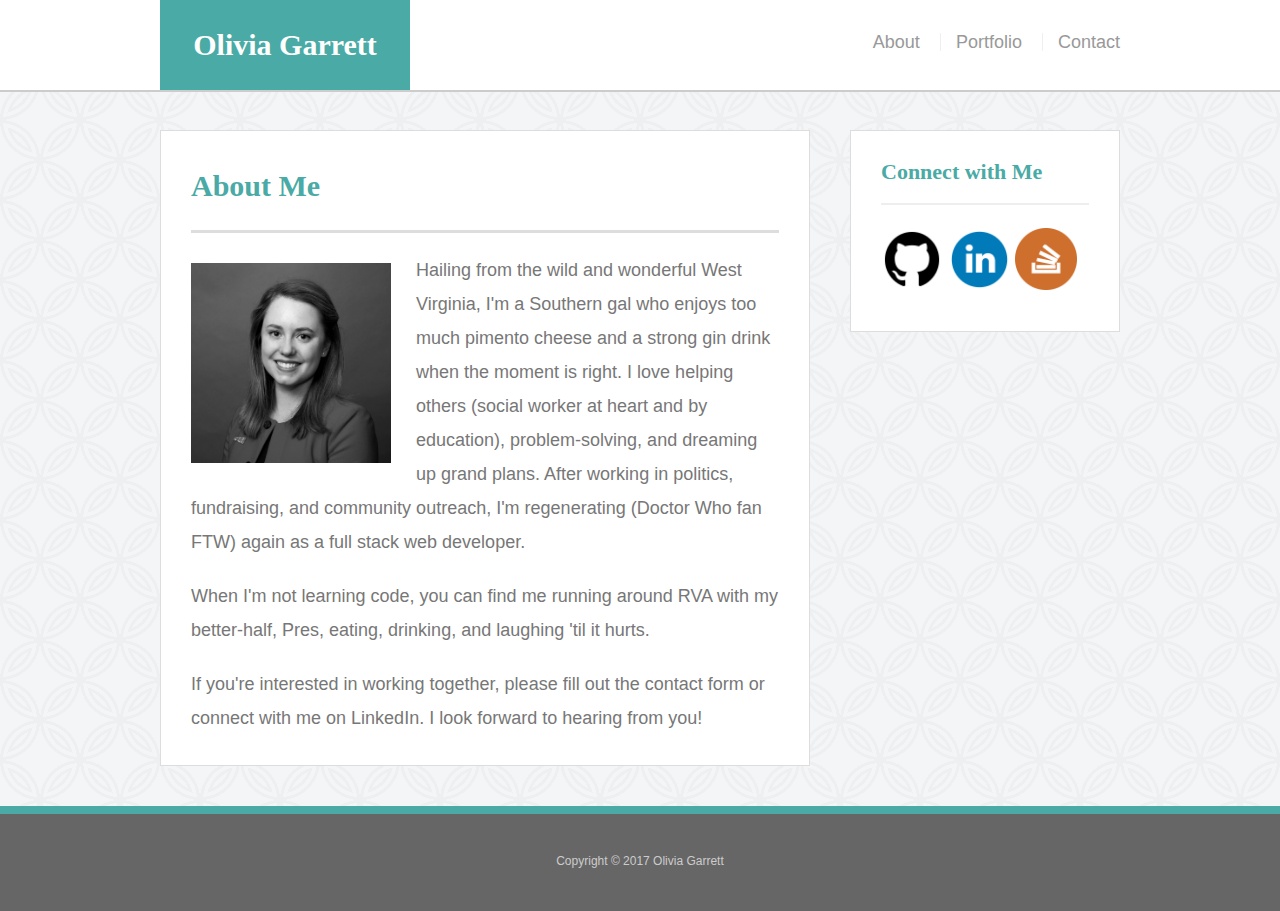
<file: index.html>
<!DOCTYPE html>
<html lang="en-us">

<head>
  <meta charset="UTF-8">
  <meta name="viewport" content="width=device-width, initial-scale=1.0">
  <title>About | Olivia Garrett</title>
  <link rel="stylesheet" type="text/css" href="assets/css/reset.css">
  <link rel="stylesheet" type="text/css" href="assets/css/style.css">
</head>

<body>

  <header id="masthead">
    <div class="container">
      <a href="index.html" id="logo">Olivia Garrett</a>
      <nav>
        <a href="index.html">About</a>
        <a href="portfolio.html">Portfolio</a>
        <a href="contact.html">Contact</a>
      </nav>
    </div>
  </header>

 	<div class="wrapper">
  		<div id="main-container" class="container">
    		<section class="main-section">
      			<h1>About Me</h1>

      			<img src="./assets/images/olivia_garrett.jpg" class="bio-image" alt="Olivia Garrett">

      			<p>Hailing from the wild and wonderful West Virginia, I'm a Southern gal who enjoys too much pimento cheese and a strong gin drink when the moment is right. I love helping others (social worker at heart and by education), problem-solving, and dreaming up grand plans. After working in politics, fundraising, and community outreach, I'm regenerating (Doctor Who fan FTW) again as a full stack web developer.</p> 

	      		<p>When I'm not learning code, you can find me running around RVA with my better-half, Pres, eating, drinking, and laughing 'til it hurts.</p>

	      		<p>If you're interested in working together, please fill out the contact form or connect with me on LinkedIn. I look forward to hearing from you!</p>

    		</section>

	    	<section class="sidebar">
	      		<div class="connect">
	       			<h2>Connect with Me</h2>

	          		<a href="https://github.com/objgarrett" target="_blank">
	          		<img id="github" src="./assets/images/github.png" alt="github logo" class="social"></a>
	      
	          		<a href="https://www.linkedin.com/in/oliviajonesgarrett/" target="_blank">  
	          		<img id="linkedin" src="./assets/images/linkedin.png" alt="linkedin logo" class="social"></a>
	      
	          		<a href="https://stackoverflow.com/users/8706342/olivia-garrett" target="_blank">
	          		<img id="stackoverflow" src="./assets/images/stackoverflow.png" alt="stackoverflow logo" class="social"></a>
	      		</div>
	    	</section>
  		
  		<div class="push"></div>
  		</div>
	</div>

  <footer>
    <div class="container">
      Copyright &copy; 2017 Olivia Garrett
    </div>
  </footer>
</body>

</html>
</file>
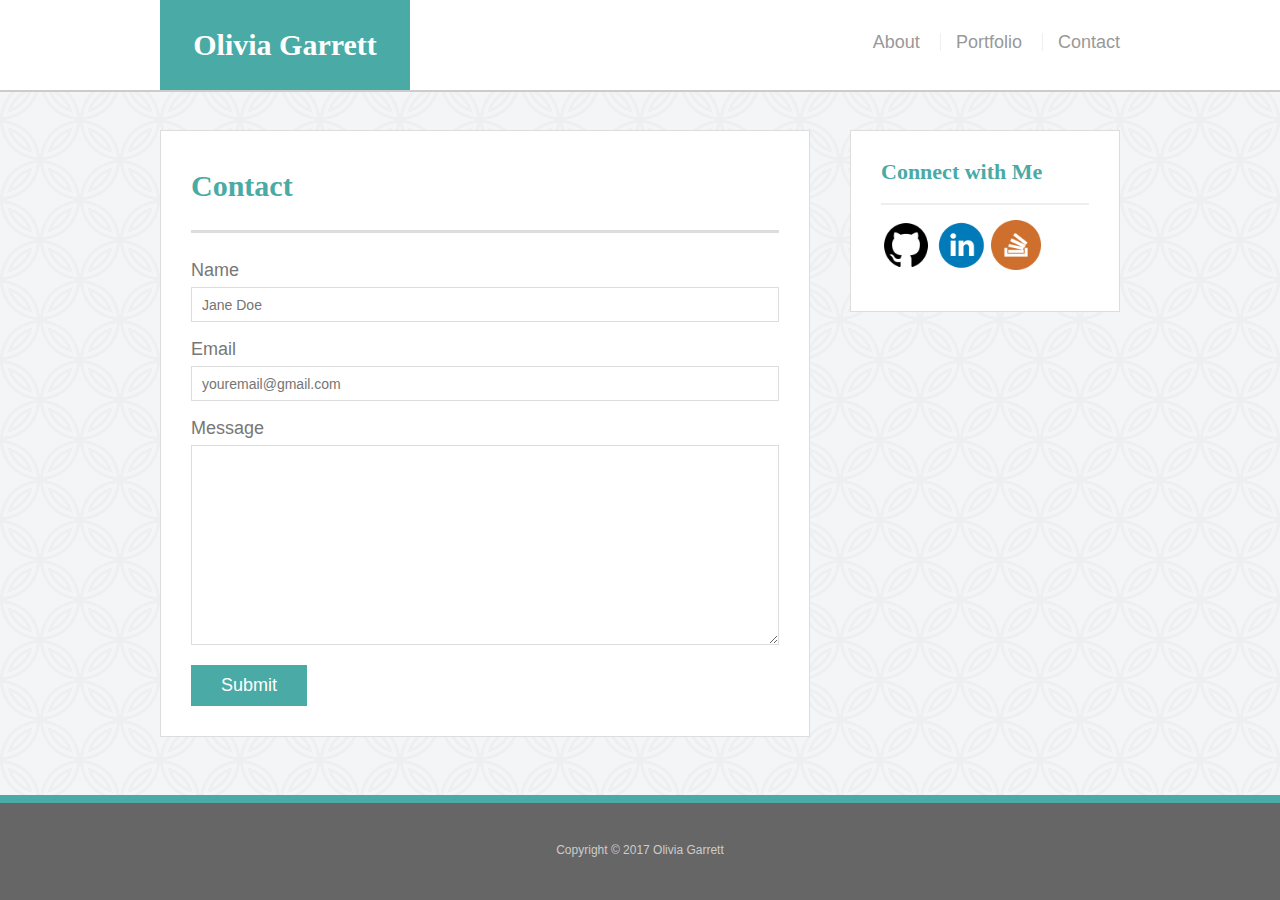
<file: contact.html>
<!DOCTYPE html>
<html lang="en-us">

<head>
  <meta charset="UTF-8">
  <meta name="viewport" content="width=device-width, initial-scale=1.0">
  <title>Contact | Olivia Garrett</title>
  <link rel="stylesheet" type="text/css" href="assets/css/reset.css">
  <link rel="stylesheet" type="text/css" href="assets/css/style.css">
</head>

<body>

  <header id="masthead">
    <div class="container">
      <a href="index.html" id="logo">Olivia Garrett</a>
      <nav>
        <a href="index.html">About</a>
        <a href="portfolio.html">Portfolio</a>
        <a href="contact.html">Contact</a>
      </nav>
    </div>
  </header>
	<div class="wrapper">
		<div id="main-container" class="container">
		    <section class="main-section">
		      <h1>Contact</h1>

		      <form id="contact-form">
		        <ul>
		          <li>
		            <label for="name">Name</label>
		            <input type="text" id="name" name="name" placeholder="Jane Doe" required="required">
		          </li>
		          <li>
		            <label for="email">Email</label>
		            <input type="email" id="email" name="email" placeholder="youremail@gmail.com" required="required">
		          </li>
		          <li>
		            <label for="message">Message</label>
		            <textarea id="message" name="message" required="required"></textarea>
		          </li>
		        </ul>
		        <input type="submit">
		      </form>

		    </section>

    <section class="sidebar">
      <div id="connect">
        <h2>Connect with Me</h2>

          <a href="https://github.com/objgarrett" target="_blank">
          <img id="github" src="./assets/images/github.png" alt="github logo" style="height:50px;width:50px"></a>
      
          <a href="https://www.linkedin.com/in/oliviajonesgarrett/" target="_blank">  
          <img id="linkedin" src="./assets/images/linkedin.png" alt="linkedin logo" style="height:50px;width:50px"></a>
      
          <a href="https://stackoverflow.com/users/8706342/olivia-garrett" target="">
          <img id="stackoverflow" src="./assets/images/stackoverflow.png" alt="stackoverflow logo" style="height:50px;width:50px"></a>
      </div>
    </section>
	<div class="push"></div>
	</div>
</div>

  <footer>
    <div class="container">
      Copyright &copy; 2017 Olivia Garrett
    </div>
  </footer>
</body>

</html>
</file>
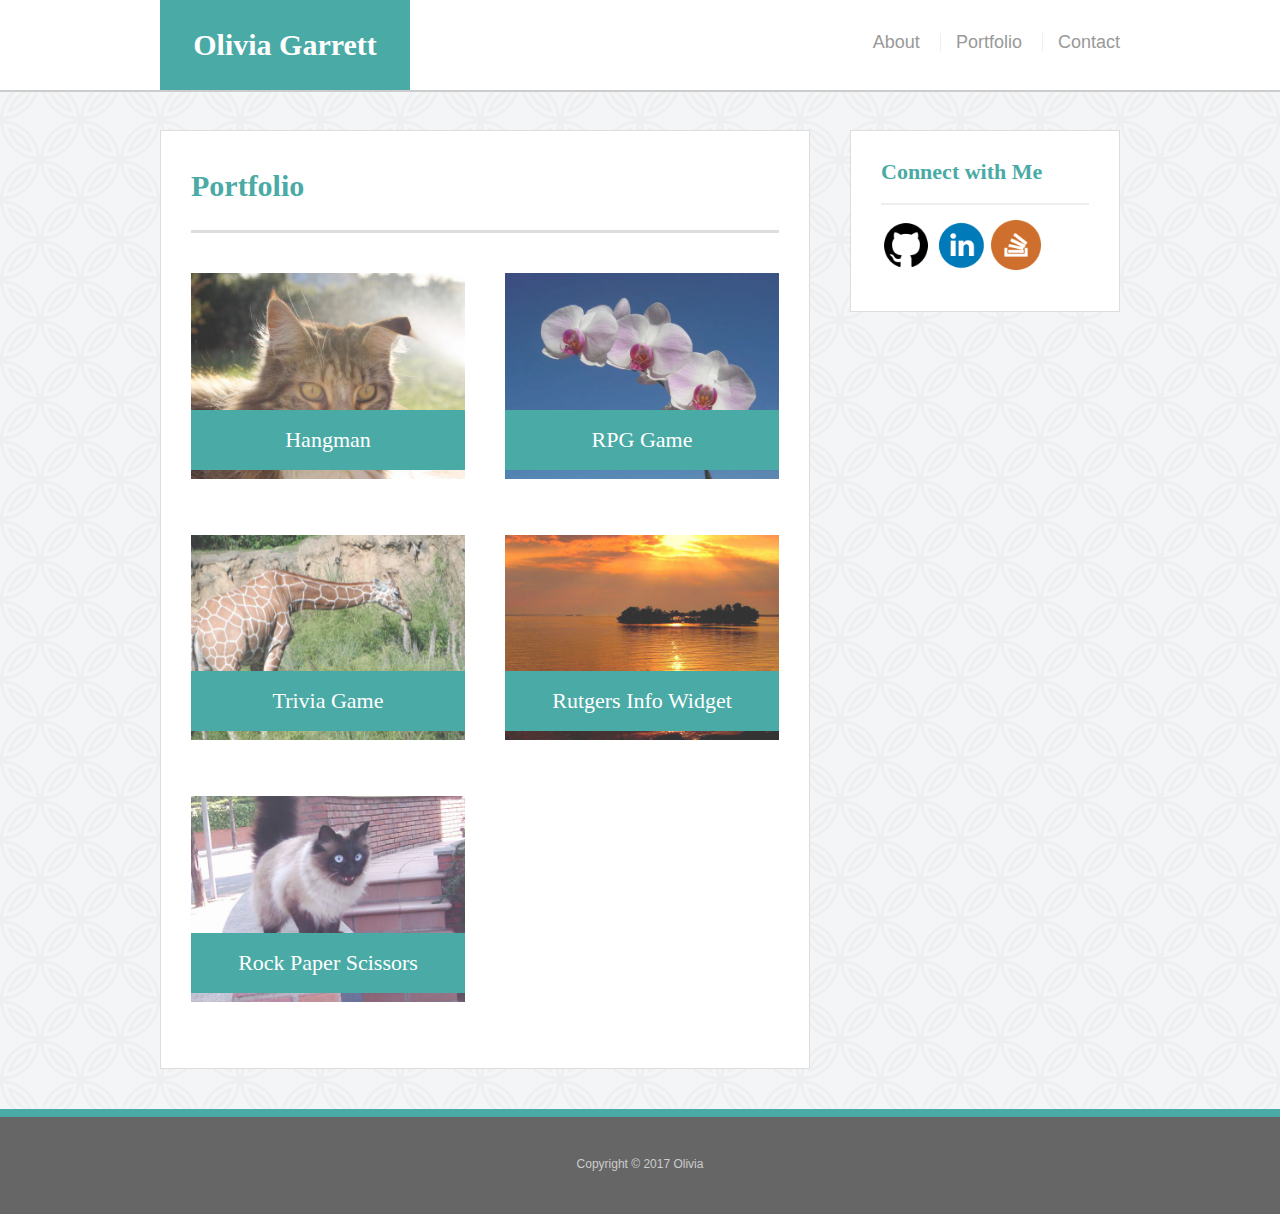
<file: portfolio.html>
<!doctype html>
<html lang="en-us">

<head>
  <meta charset="UTF-8">
  <meta name="viewport" content="width=device-width, initial-scale=1.0">
  <title>Portfolio | Olivia Garrett</title>
  <link rel="stylesheet" type="text/css" href="assets/css/reset.css">
  <link rel="stylesheet" type="text/css" href="assets/css/style.css">
</head>

<body>

  <header id="masthead">
    <div class="container">
      <a href="index.html" id="logo">Olivia Garrett</a>
      <nav>
        <a href="index.html">About</a>
        <a href="portfolio.html">Portfolio</a>
        <a href="contact.html">Contact</a>
      </nav>
    </div>
  </header>
	<div class="wrapper">
  <div id="main-container" class="container">
    <section class="main-section">
      <h1>Portfolio</h1>

      <div class="work">
        <img src="./assets/images/placeholder_image_1.jpg" alt="hangman">

        <h3>Hangman</h3>
      </div>
      <div class="work">
        <img src="./assets/images/placeholder_image_2.jpg" alt="RPG Game">

        <h3>RPG Game</h3>
      </div>
      <div class="work">
        <img src="./assets/images/placeholder_image_3.jpg" alt="Trivia Game">

        <h3>Trivia Game</h3>
      </div>
      <div class="work">
        <img src="./assets/images/placeholder_image_4.jpg" alt="Rutgers Info Widget">

        <h3>Rutgers Info Widget</h3>
      </div>
      <div class="work">
        <img src="./assets/images/placeholder_image_5.jpg" alt="Rock Paper Scissors">

        <h3>Rock Paper Scissors</h3>
      </div>

    </section>

    <section class="sidebar">
      <div id="connect">
        <h2>Connect with Me</h2>

          <a href="https://github.com/objgarrett" target="_blank">
          <img id="github" src="./assets/images/github.png" alt="github logo" style="height:50px;width:50px"></a>
      
          <a href="https://www.linkedin.com/in/oliviajonesgarrett/" target="_blank">  
          <img id="linkedin" src="./assets/images/linkedin.png" alt="linkedin logo" style="height:50px;width:50px"></a>
      
          <a href="https://stackoverflow.com/users/8706342/olivia-garrett" target="">
          <img id="stackoverflow" src="./assets/images/stackoverflow.png" alt="stackoverflow logo" style="height:50px;width:50px"></a>
      </div>
    </section>
	<div class="push"></div>
  </div>  
  </div>

  <footer>
    <div class="container">
      Copyright &copy; 2017 Olivia
    </div>
  </footer>
</body>

</html>
</file>
<file: assets/css/style.css>
body {
  font-family: Arial, "Helvetica Neue", Helvetica, sans-serif;
  font-size: 18px;
  line-height: 34px;
  color: #777;
  background: url("../images/contemporary_china_2.png");
}

* {
  box-sizing: border-box;
}

/* sticky footer styling */

/* http://ryanfait.com/html5-sticky-footer/ */

html,
body {
  height: 100%;
}

.wrapper {
  height: auto !important;
  height: 100%;
  min-height: 100%;
  margin: 0 auto -105px;
}

footer,
.push {
  height: 105px;
}

/* end sticky footer styling */

/* general */

.container {
  width: 100%;
  max-width: 960px;
  margin: 0 auto;
  clear: both;
}

h1,
h2,
h3,
p {
  margin-bottom: 20px;
}

p:last-child {
  margin-bottom: 0;
}

h1,
h2,
h3 {
  font-family: Georgia, Times, "Times New Roman", serif;
  font-weight: 700;
  color: #4aaaa5;
}

h1 {
  padding-bottom: 20px;
  font-size: 30px;
  line-height: 49px;
  border-bottom: 3px solid #ddd;
}

h2,
h3 {
  font-size: 22px;
}

/* header */

#masthead {
  position: fixed;
  z-index: 99;
  width: 100%;
  margin: 0 0 30px;
  overflow: auto;
  color: #fff;
  background: #fff;
  border-bottom: 2px solid #ccc;
}

#logo {
  float: left;
  width: 250px;
  height: 90px;
  font-family: Georgia, Times, "Times New Roman", serif;
  font-size: 30px;
  font-weight: 700;
  line-height: 90px;
  color: #fff;
  text-align: center;
  text-decoration: none;
  background: #4aaaa5;
}

nav {
  float: right;
  margin-top: 25px;
}

nav a {
  display: inline-block;
  padding-left: 15px;
  margin-left: 15px;
  line-height: 18px;
  color: #999;
  text-decoration: none;
  border-left: 1px solid #efefef;
}

nav a:first-child {
  border-left: 0 none;
}

/* footer */

footer {
  padding: 30px 0;
  clear: both;
  font-size: 12px;
  color: #fff;
  color: #ccc;
  text-align: center;
  background: #666;
  border-top: 8px solid #4aaaa5;
}

/* sidebar */

.sidebar {
  float: right;
  width: 100%;
  max-width: 270px;
  padding: 30px;
  margin-bottom: 20px;
  background: #fff;
  border: 1px solid #ddd;
}

h3,
.sidebar h2 {
  padding-bottom: 20px;
  margin-bottom: 15px;
  line-height: 22px;
  border-bottom: 2px solid #eee;
}

.social {
  width: 62px;
  height: 62px;
  margin-top: 8px;
  margin-right: 5px;
}

.social:last-child {
  margin-right: 0;
}

/* main */

#main-container {
  padding-top: 130px;
}

.main-section {
  float: left;
  width: 100%;
  max-width: 650px;
  padding: 30px;
  margin: 0 0 40px;
  background: #fff;
  border: 1px solid #ddd;
}

/* portfolio page */

.work {
  position: relative;
  float: left;
  width: 274px;
  margin: 20px 0 25px;
  overflow: auto;
}

.work:nth-child(even) {
  margin-right: 40px;
}

.work img {
  width: 100%;
  border: 0 none;
  opacity: 0.8;
}

.work h3 {
  position: absolute;
  bottom: 20px;
  width: 100%;
  padding: 15px;
  margin-bottom: 0;
  font-weight: 300;
  line-height: 30px;
  color: #fff;
  text-align: center;
  background: #4aaaa5;
  border-bottom: 0;
}

.bio-image {
  float: left;
  width: 200px;
  height: auto;
  margin-top: 10px;
  margin-right: 25px;
}

/* contact page */

#contact-form ul {
  margin-bottom: 20px;
}

#contact-form li {
  margin-bottom: 10px;
}

label,
input[type=text],
input[type=email],
textarea {
  display: block;
  width: 100%;
}

input[type=text],
input[type=email],
textarea {
  height: 35px;
  padding: 0 10px;
  font-size: 14px;
  border: 1px solid #ddd;
}

textarea {
  height: 200px;
}

input[type=submit] {
  padding: 10px 30px;
  font-size: 18px;
  color: #fff;
  cursor: pointer;
  background: #4aaaa5;
  border: 0 none;
}

/*media queries*/
/*desktop*/
@media screen and (max-width:980px){
  .main-section {
    width:70%;
  }
  .bio-image {
    width:100%;
  }
  .work {
    width:30%;
  }
}

@media screen and (max-width:768px) {
  .main-section {
    width:98%;
    margin:20px;
  }
  .bio-image {
    width:50%;
  }
  .sidebar {
    max-width:95%;
    margin-right:20px;
  }
  .work {
    width:45%;
  }
}

@media screen and (max-width:640px) {
  #logo {
    position: fixed;
    width:100%;
    text-align:center;
  }
  nav {
    margin-top:90px;
    padding:20px;
    background:#fff;
    clear:left;
    position:fixed;
    width:100%;
    text-align:center;
  }
  .main-section {
    width:95%;
    margin:40px 10px 10px 10px;
  }
  .bio-image {
    width:100%;
  }
  .sidebar {
    max-width:95%;
  }
  .work {
    width:100%;
  }
}
</file>
